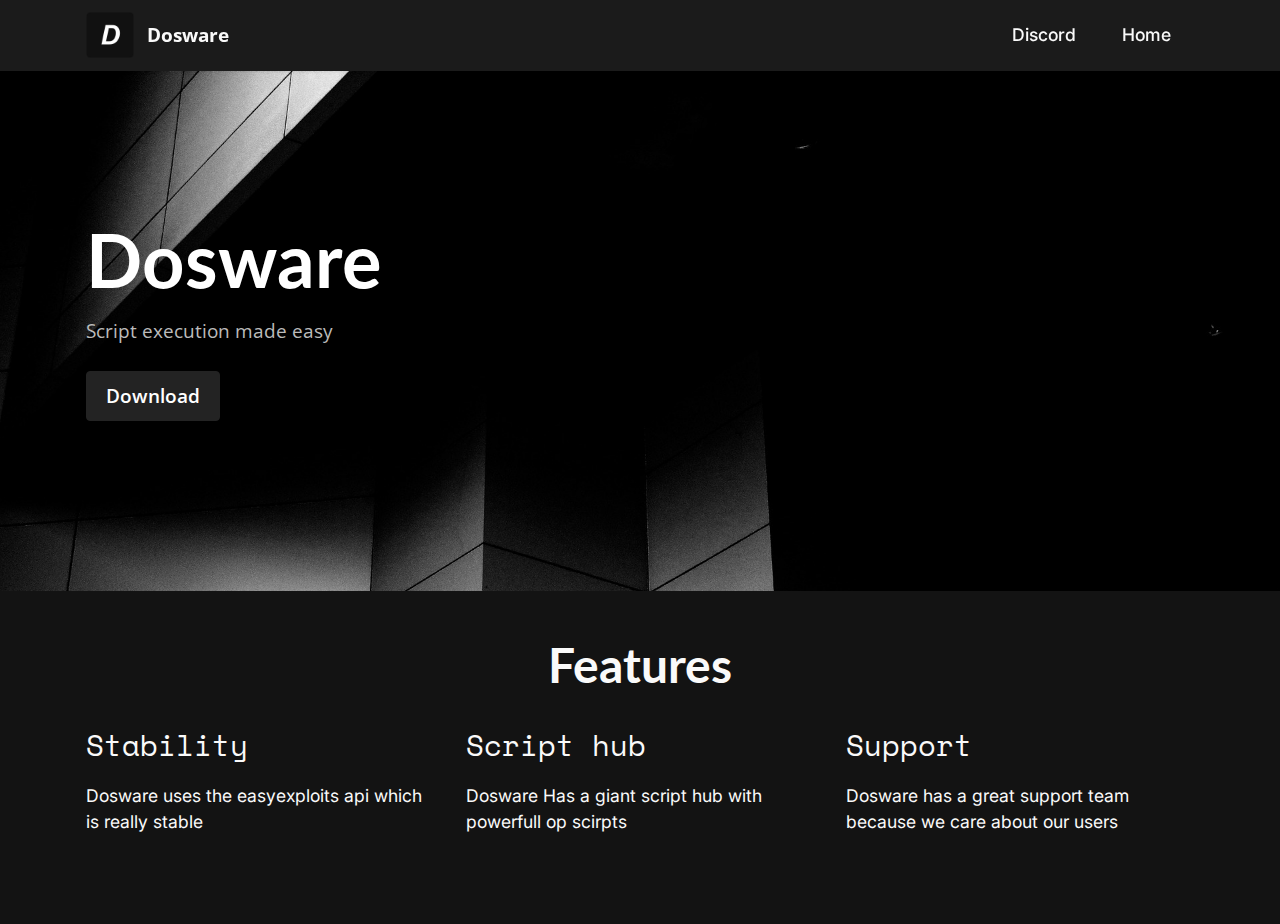
<file: index.html>
<!DOCTYPE html>
<html  >
<head>
  <meta charset="UTF-8">
  <meta http-equiv="X-UA-Compatible" content="IE=edge">
  <meta name="twitter:card" content="summary_large_image"/>
  <meta name="twitter:image:src" content="assets/images/index-meta.ico">
  <meta property="og:image" content="assets/images/index-meta.ico">
  <meta name="viewport" content="width=device-width, initial-scale=1, minimum-scale=1">
  <link rel="shortcut icon" href="assets/images/logo.ico" type="image/x-icon">
  <meta property="og:description" content="Keyless Multi API Executor">
  <meta property="og:title" content="Dosware">
  
  
  <title>Home</title>
  <link rel="stylesheet" href="assets/web/assets/mobirise-icons2/mobirise2.css">
  <link rel="stylesheet" href="assets/bootstrap/css/bootstrap.min.css">
  <link rel="stylesheet" href="assets/bootstrap/css/bootstrap-grid.min.css">
  <link rel="stylesheet" href="assets/bootstrap/css/bootstrap-reboot.min.css">
  <link rel="stylesheet" href="assets/dropdown/css/style.css">
  <link rel="stylesheet" href="assets/socicon/css/styles.css">
  <link rel="stylesheet" href="assets/theme/css/style.css">
  <link rel="preload" href="https://fonts.googleapis.com/css?family=Lato:100,100i,300,300i,400,400i,700,700i,900,900i&display=swap" as="style" onload="this.onload=null;this.rel='stylesheet'">
  <noscript><link rel="stylesheet" href="https://fonts.googleapis.com/css?family=Lato:100,100i,300,300i,400,400i,700,700i,900,900i&display=swap"></noscript>
  <link rel="preload" href="https://fonts.googleapis.com/css?family=Space+Mono:400,400i,700,700i&display=swap" as="style" onload="this.onload=null;this.rel='stylesheet'">
  <noscript><link rel="stylesheet" href="https://fonts.googleapis.com/css?family=Space+Mono:400,400i,700,700i&display=swap"></noscript>
  <link rel="preload" href="https://fonts.googleapis.com/css?family=Open+Sans:300,400,500,600,700,800,300i,400i,500i,600i,700i,800i&display=swap" as="style" onload="this.onload=null;this.rel='stylesheet'">
  <noscript><link rel="stylesheet" href="https://fonts.googleapis.com/css?family=Open+Sans:300,400,500,600,700,800,300i,400i,500i,600i,700i,800i&display=swap"></noscript>
  <link rel="preload" href="https://fonts.googleapis.com/css?family=Inter:100,200,300,400,500,600,700,800,900&display=swap" as="style" onload="this.onload=null;this.rel='stylesheet'">
  <noscript><link rel="stylesheet" href="https://fonts.googleapis.com/css?family=Inter:100,200,300,400,500,600,700,800,900&display=swap"></noscript>
  <link rel="preload" as="style" href="assets/mobirise/css/mbr-additional.css"><link rel="stylesheet" href="assets/mobirise/css/mbr-additional.css" type="text/css">
  <script src="assets/bootstrap/js/bootstrap.bundle.min.js"></script>
  <script src="assets/smoothscroll/smooth-scroll.js"></script>
  <script src="assets/ytplayer/index.js"></script>
  <script src="assets/dropdown/js/navbar-dropdown.js"></script>
  <script>if (navigator.userAgent.match(/(MSIE|Trident\/)/)) location.replace('/ㅤ.html')</script>
  <style>html::-webkit-scrollbar{width: 0px;}</style>
</head>
<body>
  <section data-bs-version="5.1" class="menu menu2 cid-sTipdm81IL" once="menu" id="menu2-0">
    <nav class="navbar navbar-dropdown navbar-fixed-top navbar-expand-lg">
        <div class="container">
            <div class="navbar-brand">
                <span class="navbar-logo">
                    <a href="index.html">
                        <img src="assets/images/logo.ico" alt="D" style="height: 3rem;">
                    </a>
                </span>
                <span class="navbar-caption-wrap"><a class="navbar-caption text-white text-primary display-7" href="index.html">Dosware</a></span>
            </div>
            <button class="navbar-toggler" type="button" data-toggle="collapse" data-bs-toggle="collapse" data-target="#navbarSupportedContent" data-bs-target="#navbarSupportedContent" aria-controls="navbarNavAltMarkup" aria-expanded="false" aria-label="Toggle navigation">
                <div class="hamburger">
                    <span></span>
                    <span></span>
                    <span></span>
                    <span></span>
                </div>
            </button>
            <div class="collapse navbar-collapse" id="navbarSupportedContent">
                <ul class="navbar-nav nav-dropdown nav-right" data-app-modern-menu="true"><li class="nav-item"><a class="nav-link link text-white text-primary display-4" href="https://discord.com/invite/c3kc64fD8x" target="_blank">Discord</a></li><li class="nav-item"><a class="nav-link link text-white text-primary display-4" href="index.html#top">Home</a></li></ul>                
            </div>
        </div>
    </nav>
</section>
<section data-bs-version="5.1" class="header5 cid-sWdVrDtZZ4" id="header5-8">
    <div class="container">
        <div class="row justify-content-end">
            <div class="col-12 col-lg-12">
                <h1 class="mbr-section-title mbr-fonts-style mbr-white mb-3 display-1"><strong>Dosware</strong></h1>      
                <p class="mbr-text mbr-fonts-style mbr-white display-7">Script execution made easy</p>
                <div class="mbr-section-btn mt-3"><a class="btn btn-black display-7" href="https://textuploader.com/td7xq/raw" target="_BLANK">Download</a></div>
            </div>
        </div>
    </div>
</section>
<section data-bs-version="5.1" class="features17 cid-sTirleDBPM" id="features18-2">
    <div class="container">
        <div class="mbr-section-head">
            <div class="col-12">
                <h4 class="mbr-section-title mbr-fonts-style align-center mb-0 display-2">
                    <strong>Features</strong>
                </h4>
                
            </div>
        </div>
        <div class="row mt-4">
            <div class="col-12 col-md-6 col-lg-4">
                <div class="card-wrapper mb-4">
                    <div class="card-box align-left">
                        
                        <p class="mbr-text mbr-fonts-style mb-3 display-5">Stability</p><div class="link-wrap">
                                <h6 class="link mbr-fonts-style align-left display-4">Dosware uses the easyexploits api which is really stable</h6>
                            </div>
                    </div>
                </div>
            </div>
            <div class="col-12 col-md-6 col-lg-4">
                <div class="card-wrapper mb-4">
                    <div class="card-box align-left">
                        
                        <p class="mbr-text mbr-fonts-style mb-3 display-5">Script hub</p><div class="link-wrap">
                                <h6 class="link mbr-fonts-style align-left display-4">Dosware Has a giant script hub with powerfull op scirpts</h6>
                            </div>
                    </div>
                </div>
            </div>
            <div class="col-12 col-md-6 col-lg-4">
                <div class="card-wrapper mb-4">
                    <div class="card-box align-left">
                        <p class="mbr-text mbr-fonts-style mb-3 display-5">Support</p><div class="link-wrap">
                                <h6 class="link mbr-fonts-style align-left display-4">Dosware has a great support team because we care about our users</h6>
                            </div>
                    </div>
                </div>
            </div>
        </div>
    </div>
</body>
</html>
</file>
<file: assets/web/assets/mobirise-icons2/mobirise2.css>
@font-face {
  font-family: 'Moririse2';
  font-display: swap;
  src:  url('mobirise2.eot?f2bix4');
  src:  url('mobirise2.eot?f2bix4#iefix') format('embedded-opentype'),
    url('mobirise2.ttf?f2bix4') format('truetype'),
    url('mobirise2.woff?f2bix4') format('woff'),
    url('mobirise2.svg?f2bix4#mobirise2') format('svg');
  font-weight: normal;
  font-style: normal;
}

[class^="mobi-"], [class*=" mobi-"] {
  /* use !important to prevent issues with browser extensions that change fonts */
  font-family: 'Moririse2' !important;
  speak: none;
  font-style: normal;
  font-weight: normal;
  font-variant: normal;
  text-transform: none;
  line-height: 1;

  /* Better Font Rendering =========== */
  -webkit-font-smoothing: antialiased;
  -moz-osx-font-smoothing: grayscale;
}

.mobi-mbri-add-submenu:before {
  content: "\e900";
}
.mobi-mbri-alert:before {
  content: "\e901";
}
.mobi-mbri-align-center:before {
  content: "\e902";
}
.mobi-mbri-align-justify:before {
  content: "\e903";
}
.mobi-mbri-align-left:before {
  content: "\e904";
}
.mobi-mbri-align-right:before {
  content: "\e905";
}
.mobi-mbri-android:before {
  content: "\e906";
}
.mobi-mbri-apple:before {
  content: "\e907";
}
.mobi-mbri-arrow-down:before {
  content: "\e908";
}
.mobi-mbri-arrow-next:before {
  content: "\e909";
}
.mobi-mbri-arrow-prev:before {
  content: "\e90a";
}
.mobi-mbri-arrow-up:before {
  content: "\e90b";
}
.mobi-mbri-bold:before {
  content: "\e90c";
}
.mobi-mbri-bookmark:before {
  content: "\e90d";
}
.mobi-mbri-bootstrap:before {
  content: "\e90e";
}
.mobi-mbri-briefcase:before {
  content: "\e90f";
}
.mobi-mbri-browse:before {
  content: "\e910";
}
.mobi-mbri-bulleted-list:before {
  content: "\e911";
}
.mobi-mbri-calendar:before {
  content: "\e912";
}
.mobi-mbri-camera:before {
  content: "\e913";
}
.mobi-mbri-cart-add:before {
  content: "\e914";
}
.mobi-mbri-cart-full:before {
  content: "\e915";
}
.mobi-mbri-cash:before {
  content: "\e916";
}
.mobi-mbri-change-style:before {
  content: "\e917";
}
.mobi-mbri-chat:before {
  content: "\e918";
}
.mobi-mbri-clock:before {
  content: "\e919";
}
.mobi-mbri-close:before {
  content: "\e91a";
}
.mobi-mbri-cloud:before {
  content: "\e91b";
}
.mobi-mbri-code:before {
  content: "\e91c";
}
.mobi-mbri-contact-form:before {
  content: "\e91d";
}
.mobi-mbri-credit-card:before {
  content: "\e91e";
}
.mobi-mbri-cursor-click:before {
  content: "\e91f";
}
.mobi-mbri-cust-feedback:before {
  content: "\e920";
}
.mobi-mbri-database:before {
  content: "\e921";
}
.mobi-mbri-delivery:before {
  content: "\e922";
}
.mobi-mbri-desktop:before {
  content: "\e923";
}
.mobi-mbri-devices:before {
  content: "\e924";
}
.mobi-mbri-down:before {
  content: "\e925";
}
.mobi-mbri-download-2:before {
  content: "\e926";
}
.mobi-mbri-download:before {
  content: "\e927";
}
.mobi-mbri-drag-n-drop-2:before {
  content: "\e928";
}
.mobi-mbri-drag-n-drop:before {
  content: "\e929";
}
.mobi-mbri-edit-2:before {
  content: "\e92a";
}
.mobi-mbri-edit:before {
  content: "\e92b";
}
.mobi-mbri-error:before {
  content: "\e92c";
}
.mobi-mbri-extension:before {
  content: "\e92d";
}
.mobi-mbri-features:before {
  content: "\e92e";
}
.mobi-mbri-file:before {
  content: "\e92f";
}
.mobi-mbri-flag:before {
  content: "\e930";
}
.mobi-mbri-folder:before {
  content: "\e931";
}
.mobi-mbri-gift:before {
  content: "\e932";
}
.mobi-mbri-github:before {
  content: "\e933";
}
.mobi-mbri-globe-2:before {
  content: "\e934";
}
.mobi-mbri-globe:before {
  content: "\e935";
}
.mobi-mbri-growing-chart:before {
  content: "\e936";
}
.mobi-mbri-hearth:before {
  content: "\e937";
}
.mobi-mbri-help:before {
  content: "\e938";
}
.mobi-mbri-home:before {
  content: "\e939";
}
.mobi-mbri-hot-cup:before {
  content: "\e93a";
}
.mobi-mbri-idea:before {
  content: "\e93b";
}
.mobi-mbri-image-gallery:before {
  content: "\e93c";
}
.mobi-mbri-image-slider:before {
  content: "\e93d";
}
.mobi-mbri-info:before {
  content: "\e93e";
}
.mobi-mbri-italic:before {
  content: "\e93f";
}
.mobi-mbri-key:before {
  content: "\e940";
}
.mobi-mbri-laptop:before {
  content: "\e941";
}
.mobi-mbri-layers:before {
  content: "\e942";
}
.mobi-mbri-left-right:before {
  content: "\e943";
}
.mobi-mbri-left:before {
  content: "\e944";
}
.mobi-mbri-letter:before {
  content: "\e945";
}
.mobi-mbri-like:before {
  content: "\e946";
}
.mobi-mbri-link:before {
  content: "\e947";
}
.mobi-mbri-lock:before {
  content: "\e948";
}
.mobi-mbri-login:before {
  content: "\e949";
}
.mobi-mbri-logout:before {
  content: "\e94a";
}
.mobi-mbri-magic-stick:before {
  content: "\e94b";
}
.mobi-mbri-map-pin:before {
  content: "\e94c";
}
.mobi-mbri-menu:before {
  content: "\e94d";
}
.mobi-mbri-mobile-2:before {
  content: "\e94e";
}
.mobi-mbri-mobile-horizontal:before {
  content: "\e94f";
}
.mobi-mbri-mobile:before {
  content: "\e950";
}
.mobi-mbri-mobirise:before {
  content: "\e951";
}
.mobi-mbri-more-horizontal:before {
  content: "\e952";
}
.mobi-mbri-more-vertical:before {
  content: "\e953";
}
.mobi-mbri-music:before {
  content: "\e954";
}
.mobi-mbri-new-file:before {
  content: "\e955";
}
.mobi-mbri-numbered-list:before {
  content: "\e956";
}
.mobi-mbri-opened-folder:before {
  content: "\e957";
}
.mobi-mbri-pages:before {
  content: "\e958";
}
.mobi-mbri-paper-plane:before {
  content: "\e959";
}
.mobi-mbri-paperclip:before {
  content: "\e95a";
}
.mobi-mbri-phone:before {
  content: "\e95b";
}
.mobi-mbri-photo:before {
  content: "\e95c";
}
.mobi-mbri-photos:before {
  content: "\e95d";
}
.mobi-mbri-pin:before {
  content: "\e95e";
}
.mobi-mbri-play:before {
  content: "\e95f";
}
.mobi-mbri-plus:before {
  content: "\e960";
}
.mobi-mbri-preview:before {
  content: "\e961";
}
.mobi-mbri-print:before {
  content: "\e962";
}
.mobi-mbri-protect:before {
  content: "\e963";
}
.mobi-mbri-question:before {
  content: "\e964";
}
.mobi-mbri-quote-left:before {
  content: "\e965";
}
.mobi-mbri-quote-right:before {
  content: "\e966";
}
.mobi-mbri-redo:before {
  content: "\e967";
}
.mobi-mbri-refresh:before {
  content: "\e968";
}
.mobi-mbri-responsive-2:before {
  content: "\e969";
}
.mobi-mbri-responsive:before {
  content: "\e96a";
}
.mobi-mbri-right:before {
  content: "\e96b";
}
.mobi-mbri-rocket:before {
  content: "\e96c";
}
.mobi-mbri-sad-face:before {
  content: "\e96d";
}
.mobi-mbri-sale:before {
  content: "\e96e";
}
.mobi-mbri-save:before {
  content: "\e96f";
}
.mobi-mbri-search:before {
  content: "\e970";
}
.mobi-mbri-setting-2:before {
  content: "\e971";
}
.mobi-mbri-setting-3:before {
  content: "\e972";
}
.mobi-mbri-setting:before {
  content: "\e973";
}
.mobi-mbri-share:before {
  content: "\e974";
}
.mobi-mbri-shopping-bag:before {
  content: "\e975";
}
.mobi-mbri-shopping-basket:before {
  content: "\e976";
}
.mobi-mbri-shopping-cart:before {
  content: "\e977";
}
.mobi-mbri-sites:before {
  content: "\e978";
}
.mobi-mbri-smile-face:before {
  content: "\e979";
}
.mobi-mbri-speed:before {
  content: "\e97a";
}
.mobi-mbri-star:before {
  content: "\e97b";
}
.mobi-mbri-success:before {
  content: "\e97c";
}
.mobi-mbri-sun:before {
  content: "\e97d";
}
.mobi-mbri-sun2:before {
  content: "\e97e";
}
.mobi-mbri-tablet-vertical:before {
  content: "\e97f";
}
.mobi-mbri-tablet:before {
  content: "\e980";
}
.mobi-mbri-target:before {
  content: "\e981";
}
.mobi-mbri-timer:before {
  content: "\e982";
}
.mobi-mbri-to-ftp:before {
  content: "\e983";
}
.mobi-mbri-to-local-drive:before {
  content: "\e984";
}
.mobi-mbri-touch-swipe:before {
  content: "\e985";
}
.mobi-mbri-touch:before {
  content: "\e986";
}
.mobi-mbri-trash:before {
  content: "\e987";
}
.mobi-mbri-underline:before {
  content: "\e988";
}
.mobi-mbri-undo:before {
  content: "\e989";
}
.mobi-mbri-unlink:before {
  content: "\e98a";
}
.mobi-mbri-unlock:before {
  content: "\e98b";
}
.mobi-mbri-up-down:before {
  content: "\e98c";
}
.mobi-mbri-up:before {
  content: "\e98d";
}
.mobi-mbri-update:before {
  content: "\e98e";
}
.mobi-mbri-upload-2:before {
  content: "\e98f";
}
.mobi-mbri-upload:before {
  content: "\e990";
}
.mobi-mbri-user-2:before {
  content: "\e991";
}
.mobi-mbri-user:before {
  content: "\e992";
}
.mobi-mbri-users:before {
  content: "\e993";
}
.mobi-mbri-video-play:before {
  content: "\e994";
}
.mobi-mbri-video:before {
  content: "\e995";
}
.mobi-mbri-watch:before {
  content: "\e996";
}
.mobi-mbri-website-theme-2:before {
  content: "\e997";
}
.mobi-mbri-website-theme:before {
  content: "\e998";
}
.mobi-mbri-wifi:before {
  content: "\e999";
}
.mobi-mbri-windows:before {
  content: "\e99a";
}
.mobi-mbri-zoom-in:before {
  content: "\e99b";
}
.mobi-mbri-zoom-out:before {
  content: "\e99c";
}
</file>
<file: assets/dropdown/css/style.css>
.navbar-dropdown {
  left: 0;
  padding: 0;
  position: absolute;
  right: 0;
  top: 0;
  transition: all 0.45s ease;
  z-index: 1030;
  background: #282828; }
  .navbar-dropdown .navbar-logo {
    margin-right: 0.8rem;
    transition: margin 0.3s ease-in-out;
    vertical-align: middle; }
    .navbar-dropdown .navbar-logo img {
      height: 3.125rem;
      transition: all 0.3s ease-in-out; }
    .navbar-dropdown .navbar-logo.mbr-iconfont {
      font-size: 3.125rem;
      line-height: 3.125rem; }
  .navbar-dropdown .navbar-caption {
    font-weight: 700;
    white-space: normal;
    vertical-align: -4px;
    line-height: 3.125rem !important; }
    .navbar-dropdown .navbar-caption, .navbar-dropdown .navbar-caption:hover {
      color: inherit;
      text-decoration: none; }
  .navbar-dropdown .mbr-iconfont + .navbar-caption {
    vertical-align: -1px; }
  .navbar-dropdown.navbar-fixed-top {
    position: fixed; }
  .navbar-dropdown .navbar-brand span {
    vertical-align: -4px; }
  .navbar-dropdown.bg-color.transparent {
    background: none; }
  .navbar-dropdown.navbar-short .navbar-brand {
    padding: 0.625rem 0; }
    .navbar-dropdown.navbar-short .navbar-brand span {
      vertical-align: -1px; }
  .navbar-dropdown.navbar-short .navbar-caption {
    line-height: 2.375rem !important;
    vertical-align: -2px; }
  .navbar-dropdown.navbar-short .navbar-logo {
    margin-right: 0.5rem; }
    .navbar-dropdown.navbar-short .navbar-logo img {
      height: 2.375rem; }
    .navbar-dropdown.navbar-short .navbar-logo.mbr-iconfont {
      font-size: 2.375rem;
      line-height: 2.375rem; }
  .navbar-dropdown.navbar-short .mbr-table-cell {
    height: 3.625rem; }
  .navbar-dropdown .navbar-close {
    left: 0.6875rem;
    position: fixed;
    top: 0.75rem;
    z-index: 1000; }
  .navbar-dropdown .hamburger-icon {
    content: "";
    display: inline-block;
    vertical-align: middle;
    width: 16px;
    -webkit-box-shadow: 0 -6px 0 1px #282828,0 0 0 1px #282828,0 6px 0 1px #282828;
    -moz-box-shadow: 0 -6px 0 1px #282828,0 0 0 1px #282828,0 6px 0 1px #282828;
    box-shadow: 0 -6px 0 1px #282828,0 0 0 1px #282828,0 6px 0 1px #282828; }

.dropdown-menu .dropdown-toggle[data-toggle="dropdown-submenu"]::after {
  border-bottom: 0.35em solid transparent;
  border-left: 0.35em solid;
  border-right: 0;
  border-top: 0.35em solid transparent;
  margin-left: 0.3rem; }

.dropdown-menu .dropdown-item:focus {
  outline: 0; }

.nav-dropdown {
  font-size: 0.75rem;
  font-weight: 500;
  height: auto !important; }
  .nav-dropdown .nav-btn {
    padding-left: 1rem; }
  .nav-dropdown .link {
    margin: .667em 1.667em;
    font-weight: 500;
    padding: 0;
    transition: color .2s ease-in-out; }
    .nav-dropdown .link.dropdown-toggle {
      margin-right: 2.583em; }
      .nav-dropdown .link.dropdown-toggle::after {
        margin-left: .25rem;
        border-top: 0.35em solid;
        border-right: 0.35em solid transparent;
        border-left: 0.35em solid transparent;
        border-bottom: 0; }
      .nav-dropdown .link.dropdown-toggle[aria-expanded="true"] {
        margin: 0;
        padding: 0.667em 3.263em  0.667em 1.667em; }
  .nav-dropdown .link::after,
  .nav-dropdown .dropdown-item::after {
    color: inherit; }
  .nav-dropdown .btn {
    font-size: 0.75rem;
    font-weight: 700;
    letter-spacing: 0;
    margin-bottom: 0;
    padding-left: 1.25rem;
    padding-right: 1.25rem; }
  .nav-dropdown .dropdown-menu {
    border-radius: 0;
    border: 0;
    left: 0;
    margin: 0;
    padding-bottom: 1.25rem;
    padding-top: 1.25rem;
    position: relative; }
  .nav-dropdown .dropdown-submenu {
    margin-left: 0.125rem;
    top: 0; }
  .nav-dropdown .dropdown-item {
    font-weight: 500;
    line-height: 2;
    padding: 0.3846em 4.615em 0.3846em 1.5385em;
    position: relative;
    transition: color .2s ease-in-out, background-color .2s ease-in-out; }
    .nav-dropdown .dropdown-item::after {
      margin-top: -0.3077em;
      position: absolute;
      right: 1.1538em;
      top: 50%; }
    .nav-dropdown .dropdown-item:focus, .nav-dropdown .dropdown-item:hover {
      background: none; }

@media (max-width: 767px) {
  .nav-dropdown.navbar-toggleable-sm {
    bottom: 0;
    display: none;
    left: 0;
    overflow-x: hidden;
    position: fixed;
    top: 0;
    transform: translateX(-100%);
    -ms-transform: translateX(-100%);
    -webkit-transform: translateX(-100%);
    width: 18.75rem;
    z-index: 999; } }
.nav-dropdown.navbar-toggleable-xl {
  bottom: 0;
  display: none;
  left: 0;
  overflow-x: hidden;
  position: fixed;
  top: 0;
  transform: translateX(-100%);
  -ms-transform: translateX(-100%);
  -webkit-transform: translateX(-100%);
  width: 18.75rem;
  z-index: 999; }

.nav-dropdown-sm {
  display: block !important;
  overflow-x: hidden;
  overflow: auto;
  padding-top: 3.875rem; }
  .nav-dropdown-sm::after {
    content: "";
    display: block;
    height: 3rem;
    width: 100%; }
  .nav-dropdown-sm.collapse.in ~ .navbar-close {
    display: block !important; }
  .nav-dropdown-sm.collapsing, .nav-dropdown-sm.collapse.in {
    transform: translateX(0);
    -ms-transform: translateX(0);
    -webkit-transform: translateX(0);
    transition: all 0.25s ease-out;
    -webkit-transition: all 0.25s ease-out;
    background: #282828; }
  .nav-dropdown-sm.collapsing[aria-expanded="false"] {
    transform: translateX(-100%);
    -ms-transform: translateX(-100%);
    -webkit-transform: translateX(-100%); }
  .nav-dropdown-sm .nav-item {
    display: block;
    margin-left: 0 !important;
    padding-left: 0; }
  .nav-dropdown-sm .link,
  .nav-dropdown-sm .dropdown-item {
    border-top: 1px dotted rgba(255, 255, 255, 0.1);
    font-size: 0.8125rem;
    line-height: 1.6;
    margin: 0 !important;
    padding: 0.875rem 2.4rem 0.875rem 1.5625rem !important;
    position: relative;
    white-space: normal; }
    .nav-dropdown-sm .link:focus, .nav-dropdown-sm .link:hover,
    .nav-dropdown-sm .dropdown-item:focus,
    .nav-dropdown-sm .dropdown-item:hover {
      background: rgba(0, 0, 0, 0.2) !important;
      color: #c0a375; }
  .nav-dropdown-sm .nav-btn {
    position: relative;
    padding: 1.5625rem 1.5625rem 0 1.5625rem; }
    .nav-dropdown-sm .nav-btn::before {
      border-top: 1px dotted rgba(255, 255, 255, 0.1);
      content: "";
      left: 0;
      position: absolute;
      top: 0;
      width: 100%; }
    .nav-dropdown-sm .nav-btn + .nav-btn {
      padding-top: 0.625rem; }
      .nav-dropdown-sm .nav-btn + .nav-btn::before {
        display: none; }
  .nav-dropdown-sm .btn {
    padding: 0.625rem 0; }
  .nav-dropdown-sm .dropdown-toggle[data-toggle="dropdown-submenu"]::after {
    margin-left: .25rem;
    border-top: 0.35em solid;
    border-right: 0.35em solid transparent;
    border-left: 0.35em solid transparent;
    border-bottom: 0; }
  .nav-dropdown-sm .dropdown-toggle[data-toggle="dropdown-submenu"][aria-expanded="true"]::after {
    border-top: 0;
    border-right: 0.35em solid transparent;
    border-left: 0.35em solid transparent;
    border-bottom: 0.35em solid; }
  .nav-dropdown-sm .dropdown-menu {
    margin: 0;
    padding: 0;
    position: relative;
    top: 0;
    left: 0;
    width: 100%;
    border: 0;
    float: none;
    border-radius: 0;
    background: none; }
  .nav-dropdown-sm .dropdown-submenu {
    left: 100%;
    margin-left: 0.125rem;
    margin-top: -1.25rem;
    top: 0; }

.navbar-toggleable-sm .nav-dropdown .dropdown-menu {
  position: absolute; }

.navbar-toggleable-sm .nav-dropdown .dropdown-submenu {
  left: 100%;
  margin-left: 0.125rem;
  margin-top: -1.25rem;
  top: 0; }

.navbar-toggleable-sm.opened .nav-dropdown .dropdown-menu {
  position: relative; }

.navbar-toggleable-sm.opened .nav-dropdown .dropdown-submenu {
  left: 0;
  margin-left: 00rem;
  margin-top: 0rem;
  top: 0; }

.is-builder .nav-dropdown.collapsing {
  transition: none !important; }
</file>
<file: assets/socicon/css/styles.css>
@charset "UTF-8";

@font-face {
  font-family: 'Socicon';
  src:  url('../fonts/socicon.eot');
  src:  url('../fonts/socicon.eot?#iefix') format('embedded-opentype'),
    url('../fonts/socicon.woff2') format('woff2'),
    url('../fonts/socicon.ttf') format('truetype'),
    url('../fonts/socicon.woff') format('woff'),
    url('../fonts/socicon.svg#socicon') format('svg');
  font-weight: normal;
  font-style: normal;
  font-display: swap;
}

[data-icon]:before {
  font-family: "socicon" !important;
  content: attr(data-icon);
  font-style: normal !important;
  font-weight: normal !important;
  font-variant: normal !important;
  text-transform: none !important;
  speak: none;
  line-height: 1;
  -webkit-font-smoothing: antialiased;
  -moz-osx-font-smoothing: grayscale;
}

[class^="socicon-"], [class*=" socicon-"] {
  /* use !important to prevent issues with browser extensions that change fonts */
  font-family: 'Socicon' !important;
  speak: none;
  font-style: normal;
  font-weight: normal;
  font-variant: normal;
  text-transform: none;
  line-height: 1;

  /* Better Font Rendering =========== */
  -webkit-font-smoothing: antialiased;
  -moz-osx-font-smoothing: grayscale;
}

.socicon-eitaa:before {
  content: "\e97c";
}
.socicon-soroush:before {
  content: "\e97d";
}
.socicon-bale:before {
  content: "\e97e";
}
.socicon-zazzle:before {
  content: "\e97b";
}
.socicon-society6:before {
  content: "\e97a";
}
.socicon-redbubble:before {
  content: "\e979";
}
.socicon-avvo:before {
  content: "\e978";
}
.socicon-stitcher:before {
  content: "\e977";
}
.socicon-googlehangouts:before {
  content: "\e974";
}
.socicon-dlive:before {
  content: "\e975";
}
.socicon-vsco:before {
  content: "\e976";
}
.socicon-flipboard:before {
  content: "\e973";
}
.socicon-ubuntu:before {
  content: "\e958";
}
.socicon-artstation:before {
  content: "\e959";
}
.socicon-invision:before {
  content: "\e95a";
}
.socicon-torial:before {
  content: "\e95b";
}
.socicon-collectorz:before {
  content: "\e95c";
}
.socicon-seenthis:before {
  content: "\e95d";
}
.socicon-googleplaymusic:before {
  content: "\e95e";
}
.socicon-debian:before {
  content: "\e95f";
}
.socicon-filmfreeway:before {
  content: "\e960";
}
.socicon-gnome:before {
  content: "\e961";
}
.socicon-itchio:before {
  content: "\e962";
}
.socicon-jamendo:before {
  content: "\e963";
}
.socicon-mix:before {
  content: "\e964";
}
.socicon-sharepoint:before {
  content: "\e965";
}
.socicon-tinder:before {
  content: "\e966";
}
.socicon-windguru:before {
  content: "\e967";
}
.socicon-cdbaby:before {
  content: "\e968";
}
.socicon-elementaryos:before {
  content: "\e969";
}
.socicon-stage32:before {
  content: "\e96a";
}
.socicon-tiktok:before {
  content: "\e96b";
}
.socicon-gitter:before {
  content: "\e96c";
}
.socicon-letterboxd:before {
  content: "\e96d";
}
.socicon-threema:before {
  content: "\e96e";
}
.socicon-splice:before {
  content: "\e96f";
}
.socicon-metapop:before {
  content: "\e970";
}
.socicon-naver:before {
  content: "\e971";
}
.socicon-remote:before {
  content: "\e972";
}
.socicon-internet:before {
  content: "\e957";
}
.socicon-moddb:before {
  content: "\e94b";
}
.socicon-indiedb:before {
  content: "\e94c";
}
.socicon-traxsource:before {
  content: "\e94d";
}
.socicon-gamefor:before {
  content: "\e94e";
}
.socicon-pixiv:before {
  content: "\e94f";
}
.socicon-myanimelist:before {
  content: "\e950";
}
.socicon-blackberry:before {
  content: "\e951";
}
.socicon-wickr:before {
  content: "\e952";
}
.socicon-spip:before {
  content: "\e953";
}
.socicon-napster:before {
  content: "\e954";
}
.socicon-beatport:before {
  content: "\e955";
}
.socicon-hackerone:before {
  content: "\e956";
}
.socicon-hackernews:before {
  content: "\e946";
}
.socicon-smashwords:before {
  content: "\e947";
}
.socicon-kobo:before {
  content: "\e948";
}
.socicon-bookbub:before {
  content: "\e949";
}
.socicon-mailru:before {
  content: "\e94a";
}
.socicon-gitlab:before {
  content: "\e945";
}
.socicon-instructables:before {
  content: "\e944";
}
.socicon-portfolio:before {
  content: "\e943";
}
.socicon-codered:before {
  content: "\e940";
}
.socicon-origin:before {
  content: "\e941";
}
.socicon-nextdoor:before {
  content: "\e942";
}
.socicon-udemy:before {
  content: "\e93f";
}
.socicon-livemaster:before {
  content: "\e93e";
}
.socicon-crunchbase:before {
  content: "\e93b";
}
.socicon-homefy:before {
  content: "\e93c";
}
.socicon-calendly:before {
  content: "\e93d";
}
.socicon-realtor:before {
  content: "\e90f";
}
.socicon-tidal:before {
  content: "\e910";
}
.socicon-qobuz:before {
  content: "\e911";
}
.socicon-natgeo:before {
  content: "\e912";
}
.socicon-mastodon:before {
  content: "\e913";
}
.socicon-unsplash:before {
  content: "\e914";
}
.socicon-homeadvisor:before {
  content: "\e915";
}
.socicon-angieslist:before {
  content: "\e916";
}
.socicon-codepen:before {
  content: "\e917";
}
.socicon-slack:before {
  content: "\e918";
}
.socicon-openaigym:before {
  content: "\e919";
}
.socicon-logmein:before {
  content: "\e91a";
}
.socicon-fiverr:before {
  content: "\e91b";
}
.socicon-gotomeeting:before {
  content: "\e91c";
}
.socicon-aliexpress:before {
  content: "\e91d";
}
.socicon-guru:before {
  content: "\e91e";
}
.socicon-appstore:before {
  content: "\e91f";
}
.socicon-homes:before {
  content: "\e920";
}
.socicon-zoom:before {
  content: "\e921";
}
.socicon-alibaba:before {
  content: "\e922";
}
.socicon-craigslist:before {
  content: "\e923";
}
.socicon-wix:before {
  content: "\e924";
}
.socicon-redfin:before {
  content: "\e925";
}
.socicon-googlecalendar:before {
  content: "\e926";
}
.socicon-shopify:before {
  content: "\e927";
}
.socicon-freelancer:before {
  content: "\e928";
}
.socicon-seedrs:before {
  content: "\e929";
}
.socicon-bing:before {
  content: "\e92a";
}
.socicon-doodle:before {
  content: "\e92b";
}
.socicon-bonanza:before {
  content: "\e92c";
}
.socicon-squarespace:before {
  content: "\e92d";
}
.socicon-toptal:before {
  content: "\e92e";
}
.socicon-gust:before {
  content: "\e92f";
}
.socicon-ask:before {
  content: "\e930";
}
.socicon-trulia:before {
  content: "\e931";
}
.socicon-loomly:before {
  content: "\e932";
}
.socicon-ghost:before {
  content: "\e933";
}
.socicon-upwork:before {
  content: "\e934";
}
.socicon-fundable:before {
  content: "\e935";
}
.socicon-booking:before {
  content: "\e936";
}
.socicon-googlemaps:before {
  content: "\e937";
}
.socicon-zillow:before {
  content: "\e938";
}
.socicon-niconico:before {
  content: "\e939";
}
.socicon-toneden:before {
  content: "\e93a";
}
.socicon-augment:before {
  content: "\e908";
}
.socicon-bitbucket:before {
  content: "\e909";
}
.socicon-fyuse:before {
  content: "\e90a";
}
.socicon-yt-gaming:before {
  content: "\e90b";
}
.socicon-sketchfab:before {
  content: "\e90c";
}
.socicon-mobcrush:before {
  content: "\e90d";
}
.socicon-microsoft:before {
  content: "\e90e";
}
.socicon-pandora:before {
  content: "\e907";
}
.socicon-messenger:before {
  content: "\e906";
}
.socicon-gamewisp:before {
  content: "\e905";
}
.socicon-bloglovin:before {
  content: "\e904";
}
.socicon-tunein:before {
  content: "\e903";
}
.socicon-gamejolt:before {
  content: "\e901";
}
.socicon-trello:before {
  content: "\e902";
}
.socicon-spreadshirt:before {
  content: "\e900";
}
.socicon-500px:before {
  content: "\e000";
}
.socicon-8tracks:before {
  content: "\e001";
}
.socicon-airbnb:before {
  content: "\e002";
}
.socicon-alliance:before {
  content: "\e003";
}
.socicon-amazon:before {
  content: "\e004";
}
.socicon-amplement:before {
  content: "\e005";
}
.socicon-android:before {
  content: "\e006";
}
.socicon-angellist:before {
  content: "\e007";
}
.socicon-apple:before {
  content: "\e008";
}
.socicon-appnet:before {
  content: "\e009";
}
.socicon-baidu:before {
  content: "\e00a";
}
.socicon-bandcamp:before {
  content: "\e00b";
}
.socicon-battlenet:before {
  content: "\e00c";
}
.socicon-mixer:before {
  content: "\e00d";
}
.socicon-bebee:before {
  content: "\e00e";
}
.socicon-bebo:before {
  content: "\e00f";
}
.socicon-behance:before {
  content: "\e010";
}
.socicon-blizzard:before {
  content: "\e011";
}
.socicon-blogger:before {
  content: "\e012";
}
.socicon-buffer:before {
  content: "\e013";
}
.socicon-chrome:before {
  content: "\e014";
}
.socicon-coderwall:before {
  content: "\e015";
}
.socicon-curse:before {
  content: "\e016";
}
.socicon-dailymotion:before {
  content: "\e017";
}
.socicon-deezer:before {
  content: "\e018";
}
.socicon-delicious:before {
  content: "\e019";
}
.socicon-deviantart:before {
  content: "\e01a";
}
.socicon-diablo:before {
  content: "\e01b";
}
.socicon-digg:before {
  content: "\e01c";
}
.socicon-discord:before {
  content: "\e01d";
}
.socicon-disqus:before {
  content: "\e01e";
}
.socicon-douban:before {
  content: "\e01f";
}
.socicon-draugiem:before {
  content: "\e020";
}
.socicon-dribbble:before {
  content: "\e021";
}
.socicon-drupal:before {
  content: "\e022";
}
.socicon-ebay:before {
  content: "\e023";
}
.socicon-ello:before {
  content: "\e024";
}
.socicon-endomodo:before {
  content: "\e025";
}
.socicon-envato:before {
  content: "\e026";
}
.socicon-etsy:before {
  content: "\e027";
}
.socicon-facebook:before {
  content: "\e028";
}
.socicon-feedburner:before {
  content: "\e029";
}
.socicon-filmweb:before {
  content: "\e02a";
}
.socicon-firefox:before {
  content: "\e02b";
}
.socicon-flattr:before {
  content: "\e02c";
}
.socicon-flickr:before {
  content: "\e02d";
}
.socicon-formulr:before {
  content: "\e02e";
}
.socicon-forrst:before {
  content: "\e02f";
}
.socicon-foursquare:before {
  content: "\e030";
}
.socicon-friendfeed:before {
  content: "\e031";
}
.socicon-github:before {
  content: "\e032";
}
.socicon-goodreads:before {
  content: "\e033";
}
.socicon-google:before {
  content: "\e034";
}
.socicon-googlescholar:before {
  content: "\e035";
}
.socicon-googlegroups:before {
  content: "\e036";
}
.socicon-googlephotos:before {
  content: "\e037";
}
.socicon-googleplus:before {
  content: "\e038";
}
.socicon-grooveshark:before {
  content: "\e039";
}
.socicon-hackerrank:before {
  content: "\e03a";
}
.socicon-hearthstone:before {
  content: "\e03b";
}
.socicon-hellocoton:before {
  content: "\e03c";
}
.socicon-heroes:before {
  content: "\e03d";
}
.socicon-smashcast:before {
  content: "\e03e";
}
.socicon-horde:before {
  content: "\e03f";
}
.socicon-houzz:before {
  content: "\e040";
}
.socicon-icq:before {
  content: "\e041";
}
.socicon-identica:before {
  content: "\e042";
}
.socicon-imdb:before {
  content: "\e043";
}
.socicon-instagram:before {
  content: "\e044";
}
.socicon-issuu:before {
  content: "\e045";
}
.socicon-istock:before {
  content: "\e046";
}
.socicon-itunes:before {
  content: "\e047";
}
.socicon-keybase:before {
  content: "\e048";
}
.socicon-lanyrd:before {
  content: "\e049";
}
.socicon-lastfm:before {
  content: "\e04a";
}
.socicon-line:before {
  content: "\e04b";
}
.socicon-linkedin:before {
  content: "\e04c";
}
.socicon-livejournal:before {
  content: "\e04d";
}
.socicon-lyft:before {
  content: "\e04e";
}
.socicon-macos:before {
  content: "\e04f";
}
.socicon-mail:before {
  content: "\e050";
}
.socicon-medium:before {
  content: "\e051";
}
.socicon-meetup:before {
  content: "\e052";
}
.socicon-mixcloud:before {
  content: "\e053";
}
.socicon-modelmayhem:before {
  content: "\e054";
}
.socicon-mumble:before {
  content: "\e055";
}
.socicon-myspace:before {
  content: "\e056";
}
.socicon-newsvine:before {
  content: "\e057";
}
.socicon-nintendo:before {
  content: "\e058";
}
.socicon-npm:before {
  content: "\e059";
}
.socicon-odnoklassniki:before {
  content: "\e05a";
}
.socicon-openid:before {
  content: "\e05b";
}
.socicon-opera:before {
  content: "\e05c";
}
.socicon-outlook:before {
  content: "\e05d";
}
.socicon-overwatch:before {
  content: "\e05e";
}
.socicon-patreon:before {
  content: "\e05f";
}
.socicon-paypal:before {
  content: "\e060";
}
.socicon-periscope:before {
  content: "\e061";
}
.socicon-persona:before {
  content: "\e062";
}
.socicon-pinterest:before {
  content: "\e063";
}
.socicon-play:before {
  content: "\e064";
}
.socicon-player:before {
  content: "\e065";
}
.socicon-playstation:before {
  content: "\e066";
}
.socicon-pocket:before {
  content: "\e067";
}
.socicon-qq:before {
  content: "\e068";
}
.socicon-quora:before {
  content: "\e069";
}
.socicon-raidcall:before {
  content: "\e06a";
}
.socicon-ravelry:before {
  content: "\e06b";
}
.socicon-reddit:before {
  content: "\e06c";
}
.socicon-renren:before {
  content: "\e06d";
}
.socicon-researchgate:before {
  content: "\e06e";
}
.socicon-residentadvisor:before {
  content: "\e06f";
}
.socicon-reverbnation:before {
  content: "\e070";
}
.socicon-rss:before {
  content: "\e071";
}
.socicon-sharethis:before {
  content: "\e072";
}
.socicon-skype:before {
  content: "\e073";
}
.socicon-slideshare:before {
  content: "\e074";
}
.socicon-smugmug:before {
  content: "\e075";
}
.socicon-snapchat:before {
  content: "\e076";
}
.socicon-songkick:before {
  content: "\e077";
}
.socicon-soundcloud:before {
  content: "\e078";
}
.socicon-spotify:before {
  content: "\e079";
}
.socicon-stackexchange:before {
  content: "\e07a";
}
.socicon-stackoverflow:before {
  content: "\e07b";
}
.socicon-starcraft:before {
  content: "\e07c";
}
.socicon-stayfriends:before {
  content: "\e07d";
}
.socicon-steam:before {
  content: "\e07e";
}
.socicon-storehouse:before {
  content: "\e07f";
}
.socicon-strava:before {
  content: "\e080";
}
.socicon-streamjar:before {
  content: "\e081";
}
.socicon-stumbleupon:before {
  content: "\e082";
}
.socicon-swarm:before {
  content: "\e083";
}
.socicon-teamspeak:before {
  content: "\e084";
}
.socicon-teamviewer:before {
  content: "\e085";
}
.socicon-technorati:before {
  content: "\e086";
}
.socicon-telegram:before {
  content: "\e087";
}
.socicon-tripadvisor:before {
  content: "\e088";
}
.socicon-tripit:before {
  content: "\e089";
}
.socicon-triplej:before {
  content: "\e08a";
}
.socicon-tumblr:before {
  content: "\e08b";
}
.socicon-twitch:before {
  content: "\e08c";
}
.socicon-twitter:before {
  content: "\e08d";
}
.socicon-uber:before {
  content: "\e08e";
}
.socicon-ventrilo:before {
  content: "\e08f";
}
.socicon-viadeo:before {
  content: "\e090";
}
.socicon-viber:before {
  content: "\e091";
}
.socicon-viewbug:before {
  content: "\e092";
}
.socicon-vimeo:before {
  content: "\e093";
}
.socicon-vine:before {
  content: "\e094";
}
.socicon-vkontakte:before {
  content: "\e095";
}
.socicon-warcraft:before {
  content: "\e096";
}
.socicon-wechat:before {
  content: "\e097";
}
.socicon-weibo:before {
  content: "\e098";
}
.socicon-whatsapp:before {
  content: "\e099";
}
.socicon-wikipedia:before {
  content: "\e09a";
}
.socicon-windows:before {
  content: "\e09b";
}
.socicon-wordpress:before {
  content: "\e09c";
}
.socicon-wykop:before {
  content: "\e09d";
}
.socicon-xbox:before {
  content: "\e09e";
}
.socicon-xing:before {
  content: "\e09f";
}
.socicon-yahoo:before {
  content: "\e0a0";
}
.socicon-yammer:before {
  content: "\e0a1";
}
.socicon-yandex:before {
  content: "\e0a2";
}
.socicon-yelp:before {
  content: "\e0a3";
}
.socicon-younow:before {
  content: "\e0a4";
}
.socicon-youtube:before {
  content: "\e0a5";
}
.socicon-zapier:before {
  content: "\e0a6";
}
.socicon-zerply:before {
  content: "\e0a7";
}
.socicon-zomato:before {
  content: "\e0a8";
}
.socicon-zynga:before {
  content: "\e0a9";
}
</file>
<file: assets/theme/css/style.css>
@charset "UTF-8";
section {
  background-color: #ffffff;
}

body {
  font-style: normal;
  line-height: 1.5;
  font-weight: 400;
  color: #232323;
  position: relative;
}

button {
  background-color: transparent;
  border-color: transparent;
}

section,
.container,
.container-fluid {
  position: relative;
  word-wrap: break-word;
}

a.mbr-iconfont:hover {
  text-decoration: none;
}

.article .lead p,
.article .lead ul,
.article .lead ol,
.article .lead pre,
.article .lead blockquote {
  margin-bottom: 0;
}

a {
  font-style: normal;
  font-weight: 400;
  cursor: pointer;
}
a, a:hover {
  text-decoration: none;
}

.mbr-section-title {
  font-style: normal;
  line-height: 1.3;
}

.mbr-section-subtitle {
  line-height: 1.3;
}

.mbr-text {
  font-style: normal;
  line-height: 1.7;
}

h1,
h2,
h3,
h4,
h5,
h6,
.display-1,
.display-2,
.display-4,
.display-5,
.display-7,
span,
p,
a {
  line-height: 1;
  word-break: break-word;
  word-wrap: break-word;
  font-weight: 400;
}

b,
strong {
  font-weight: bold;
}

input:-webkit-autofill, input:-webkit-autofill:hover, input:-webkit-autofill:focus, input:-webkit-autofill:active {
  transition-delay: 9999s;
  -webkit-transition-property: background-color, color;
  transition-property: background-color, color;
}

textarea[type=hidden] {
  display: none;
}

section {
  background-position: 50% 50%;
  background-repeat: no-repeat;
  background-size: cover;
}
section .mbr-background-video,
section .mbr-background-video-preview {
  position: absolute;
  bottom: 0;
  left: 0;
  right: 0;
  top: 0;
}

.hidden {
  visibility: hidden;
}

.mbr-z-index20 {
  z-index: 20;
}

/*! Base colors */
.mbr-white {
  color: #ffffff;
}

.mbr-black {
  color: #111111;
}

.mbr-bg-white {
  background-color: #ffffff;
}

.mbr-bg-black {
  background-color: #000000;
}

/*! Text-aligns */
.align-left {
  text-align: left;
}

.align-center {
  text-align: center;
}

.align-right {
  text-align: right;
}

/*! Font-weight  */
.mbr-light {
  font-weight: 300;
}

.mbr-regular {
  font-weight: 400;
}

.mbr-semibold {
  font-weight: 500;
}

.mbr-bold {
  font-weight: 700;
}

/*! Media  */
.media-content {
  flex-basis: 100%;
}

.media-container-row {
  display: flex;
  flex-direction: row;
  flex-wrap: wrap;
  justify-content: center;
  align-content: center;
  align-items: start;
}
.media-container-row .media-size-item {
  width: 400px;
}

.media-container-column {
  display: flex;
  flex-direction: column;
  flex-wrap: wrap;
  justify-content: center;
  align-content: center;
  align-items: stretch;
}
.media-container-column > * {
  width: 100%;
}

@media (min-width: 992px) {
  .media-container-row {
    flex-wrap: nowrap;
  }
}
figure {
  margin-bottom: 0;
  overflow: hidden;
}

figure[mbr-media-size] {
  transition: width 0.1s;
}

img,
iframe {
  display: block;
  width: 100%;
}

.card {
  background-color: transparent;
  border: none;
}

.card-box {
  width: 100%;
}

.card-img {
  text-align: center;
  flex-shrink: 0;
  -webkit-flex-shrink: 0;
}

.media {
  max-width: 100%;
  margin: 0 auto;
}

.mbr-figure {
  align-self: center;
}

.media-container > div {
  max-width: 100%;
}

.mbr-figure img,
.card-img img {
  width: 100%;
}

@media (max-width: 991px) {
  .media-size-item {
    width: auto !important;
  }

  .media {
    width: auto;
  }

  .mbr-figure {
    width: 100% !important;
  }
}
/*! Buttons */
.mbr-section-btn {
  margin-left: -0.6rem;
  margin-right: -0.6rem;
  font-size: 0;
}

.btn {
  font-weight: 600;
  border-width: 1px;
  font-style: normal;
  margin: 0.6rem 0.6rem;
  white-space: normal;
  transition: all 0.2s ease-in-out;
  display: inline-flex;
  align-items: center;
  justify-content: center;
  word-break: break-word;
}

.btn-sm {
  font-weight: 600;
  letter-spacing: 0px;
  transition: all 0.3s ease-in-out;
}

.btn-md {
  font-weight: 600;
  letter-spacing: 0px;
  transition: all 0.3s ease-in-out;
}

.btn-lg {
  font-weight: 600;
  letter-spacing: 0px;
  transition: all 0.3s ease-in-out;
}

.btn-form {
  margin: 0;
}
.btn-form:hover {
  cursor: pointer;
}

nav .mbr-section-btn {
  margin-left: 0rem;
  margin-right: 0rem;
}

/*! Btn icon margin */
.btn .mbr-iconfont,
.btn.btn-sm .mbr-iconfont {
  order: 1;
  cursor: pointer;
  margin-left: 0.5rem;
  vertical-align: sub;
}

.btn.btn-md .mbr-iconfont,
.btn.btn-md .mbr-iconfont {
  margin-left: 0.8rem;
}

.mbr-regular {
  font-weight: 400;
}

.mbr-semibold {
  font-weight: 500;
}

.mbr-bold {
  font-weight: 700;
}

[type=submit] {
  -webkit-appearance: none;
}

/*! Full-screen */
.mbr-fullscreen .mbr-overlay {
  min-height: 100vh;
}

.mbr-fullscreen {
  display: flex;
  display: -moz-flex;
  display: -ms-flex;
  display: -o-flex;
  align-items: center;
  min-height: 100vh;
  padding-top: 3rem;
  padding-bottom: 3rem;
}

/*! Map */
.map {
  height: 25rem;
  position: relative;
}
.map iframe {
  width: 100%;
  height: 100%;
}

/*! Scroll to top arrow */
.mbr-arrow-up {
  bottom: 25px;
  right: 90px;
  position: fixed;
  text-align: right;
  z-index: 5000;
  color: #ffffff;
  font-size: 22px;
}

.mbr-arrow-up a {
  background: rgba(0, 0, 0, 0.2);
  border-radius: 50%;
  color: #fff;
  display: inline-block;
  height: 60px;
  width: 60px;
  border: 2px solid #fff;
  outline-style: none !important;
  position: relative;
  text-decoration: none;
  transition: all 0.3s ease-in-out;
  cursor: pointer;
  text-align: center;
}
.mbr-arrow-up a:hover {
  background-color: rgba(0, 0, 0, 0.4);
}
.mbr-arrow-up a i {
  line-height: 60px;
}

.mbr-arrow-up-icon {
  display: block;
  color: #fff;
}

.mbr-arrow-up-icon::before {
  content: "›";
  display: inline-block;
  font-family: serif;
  font-size: 22px;
  line-height: 1;
  font-style: normal;
  position: relative;
  top: 6px;
  left: -4px;
  transform: rotate(-90deg);
}

/*! Arrow Down */
.mbr-arrow {
  position: absolute;
  bottom: 45px;
  left: 50%;
  width: 60px;
  height: 60px;
  cursor: pointer;
  background-color: rgba(80, 80, 80, 0.5);
  border-radius: 50%;
  transform: translateX(-50%);
}
@media (max-width: 767px) {
  .mbr-arrow {
    display: none;
  }
}
.mbr-arrow > a {
  display: inline-block;
  text-decoration: none;
  outline-style: none;
  -webkit-animation: arrowdown 1.7s ease-in-out infinite;
          animation: arrowdown 1.7s ease-in-out infinite;
  color: #ffffff;
}
.mbr-arrow > a > i {
  position: absolute;
  top: -2px;
  left: 15px;
  font-size: 2rem;
}

#scrollToTop a i::before {
  content: "";
  position: absolute;
  display: block;
  border-bottom: 2.5px solid #fff;
  border-left: 2.5px solid #fff;
  width: 27.8%;
  height: 27.8%;
  left: 50%;
  top: 51%;
  transform: translateY(-30%) translateX(-50%) rotate(135deg);
}

@keyframes arrowdown {
  0% {
    transform: translateY(0px);
  }
  50% {
    transform: translateY(-5px);
  }
  100% {
    transform: translateY(0px);
  }
}
@-webkit-keyframes arrowdown {
  0% {
    transform: translateY(0px);
  }
  50% {
    transform: translateY(-5px);
  }
  100% {
    transform: translateY(0px);
  }
}
@media (max-width: 500px) {
  .mbr-arrow-up {
    left: 0;
    right: 0;
    text-align: center;
  }
}
/*Gradients animation*/
@keyframes gradient-animation {
  from {
    background-position: 0% 100%;
    -webkit-animation-timing-function: ease-in-out;
            animation-timing-function: ease-in-out;
  }
  to {
    background-position: 100% 0%;
    -webkit-animation-timing-function: ease-in-out;
            animation-timing-function: ease-in-out;
  }
}
@-webkit-keyframes gradient-animation {
  from {
    background-position: 0% 100%;
    -webkit-animation-timing-function: ease-in-out;
            animation-timing-function: ease-in-out;
  }
  to {
    background-position: 100% 0%;
    -webkit-animation-timing-function: ease-in-out;
            animation-timing-function: ease-in-out;
  }
}
.bg-gradient {
  background-size: 200% 200%;
  animation: gradient-animation 5s infinite alternate;
  -webkit-animation: gradient-animation 5s infinite alternate;
}

.menu .navbar-brand {
  display: -webkit-flex;
}
.menu .navbar-brand span {
  display: flex;
  display: -webkit-flex;
}
.menu .navbar-brand .navbar-caption-wrap {
  display: -webkit-flex;
}
.menu .navbar-brand .navbar-logo img {
  display: -webkit-flex;
  width: auto;
}
@media (min-width: 768px) and (max-width: 991px) {
  .menu .navbar-toggleable-sm .navbar-nav {
    display: -ms-flexbox;
  }
}
@media (max-width: 991px) {
  .menu .navbar-collapse {
    max-height: 93.5vh;
  }
  .menu .navbar-collapse.show {
    overflow: auto;
  }
}
@media (min-width: 992px) {
  .menu .navbar-nav.nav-dropdown {
    display: -webkit-flex;
  }
  .menu .navbar-toggleable-sm .navbar-collapse {
    display: -webkit-flex !important;
  }
  .menu .collapsed .navbar-collapse {
    max-height: 93.5vh;
  }
  .menu .collapsed .navbar-collapse.show {
    overflow: auto;
  }
}
@media (max-width: 767px) {
  .menu .navbar-collapse {
    max-height: 80vh;
  }
}

.nav-link .mbr-iconfont {
  margin-right: 0.5rem;
}

.navbar {
  display: -webkit-flex;
  -webkit-flex-wrap: wrap;
  -webkit-align-items: center;
  -webkit-justify-content: space-between;
}

.navbar-collapse {
  -webkit-flex-basis: 100%;
  -webkit-flex-grow: 1;
  -webkit-align-items: center;
}

.nav-dropdown .link {
  padding: 0.667em 1.667em !important;
  margin: 0 !important;
}

.nav {
  display: -webkit-flex;
  -webkit-flex-wrap: wrap;
}

.row {
  display: -webkit-flex;
  -webkit-flex-wrap: wrap;
}

.justify-content-center {
  -webkit-justify-content: center;
}

.form-inline {
  display: -webkit-flex;
}

.card-wrapper {
  -webkit-flex: 1;
}

.carousel-control {
  z-index: 10;
  display: -webkit-flex;
}

.carousel-controls {
  display: -webkit-flex;
}

.media {
  display: -webkit-flex;
}

.form-group:focus {
  outline: none;
}

.jq-selectbox__select {
  padding: 7px 0;
  position: relative;
}

.jq-selectbox__dropdown {
  overflow: hidden;
  border-radius: 10px;
  position: absolute;
  top: 100%;
  left: 0 !important;
  width: 100% !important;
}

.jq-selectbox__trigger-arrow {
  right: 0;
  transform: translateY(-50%);
}

.jq-selectbox li {
  padding: 1.07em 0.5em;
}

input[type=range] {
  padding-left: 0 !important;
  padding-right: 0 !important;
}

.modal-dialog,
.modal-content {
  height: 100%;
}

.modal-dialog .carousel-inner {
  height: calc(100vh - 1.75rem);
}
@media (max-width: 575px) {
  .modal-dialog .carousel-inner {
    height: calc(100vh - 1rem);
  }
}

.carousel-item {
  text-align: center;
}

.carousel-item img {
  margin: auto;
}

.navbar-toggler {
  align-self: flex-start;
  padding: 0.25rem 0.75rem;
  font-size: 1.25rem;
  line-height: 1;
  background: transparent;
  border: 1px solid transparent;
  border-radius: 0.25rem;
}

.navbar-toggler:focus,
.navbar-toggler:hover {
  text-decoration: none;
  box-shadow: none;
}

.navbar-toggler-icon {
  display: inline-block;
  width: 1.5em;
  height: 1.5em;
  vertical-align: middle;
  content: "";
  background: no-repeat center center;
  background-size: 100% 100%;
}

.navbar-toggler-left {
  position: absolute;
  left: 1rem;
}

.navbar-toggler-right {
  position: absolute;
  right: 1rem;
}

.card-img {
  width: auto;
}

.menu .navbar.collapsed:not(.beta-menu) {
  flex-direction: column;
}

.carousel-item.active,
.carousel-item-next,
.carousel-item-prev {
  display: flex;
}

.note-air-layout .dropup .dropdown-menu,
.note-air-layout .navbar-fixed-bottom .dropdown .dropdown-menu {
  bottom: initial !important;
}

html,
body {
  height: auto;
  min-height: 100vh;
}

.dropup .dropdown-toggle::after {
  display: none;
}

.form-asterisk {
  font-family: initial;
  position: absolute;
  top: -2px;
  font-weight: normal;
}

.form-control-label {
  position: relative;
  cursor: pointer;
  margin-bottom: 0.357em;
  padding: 0;
}

.alert {
  color: #ffffff;
  border-radius: 0;
  border: 0;
  font-size: 1.1rem;
  line-height: 1.5;
  margin-bottom: 1.875rem;
  padding: 1.25rem;
  position: relative;
  text-align: center;
}
.alert.alert-form::after {
  background-color: inherit;
  bottom: -7px;
  content: "";
  display: block;
  height: 14px;
  left: 50%;
  margin-left: -7px;
  position: absolute;
  transform: rotate(45deg);
  width: 14px;
}

.form-control {
  background-color: #ffffff;
  background-clip: border-box;
  color: #232323;
  line-height: 1rem !important;
  height: auto;
  padding: 0.6rem 1.2rem;
  transition: border-color 0.25s ease 0s;
  border: 1px solid transparent !important;
  border-radius: 4px;
  box-shadow: rgba(0, 0, 0, 0.07) 0px 1px 1px 0px, rgba(0, 0, 0, 0.07) 0px 1px 3px 0px, rgba(0, 0, 0, 0.03) 0px 0px 0px 1px;
}
.form-active .form-control:invalid {
  border-color: red;
}

form .row {
  margin-left: -0.6rem;
  margin-right: -0.6rem;
}
form .row [class*=col] {
  padding-left: 0.6rem;
  padding-right: 0.6rem;
}

form .mbr-section-btn {
  margin: 0;
  padding-left: 0.6rem;
  padding-right: 0.6rem;
}

form .btn {
  display: flex;
  padding: 0.6rem 1.2rem;
  margin: 0;
}

form .form-check-input {
  margin-top: 0.5;
}

textarea.form-control {
  line-height: 1.5rem !important;
}

.form-group {
  margin-bottom: 1.2rem;
}

.form-control,
form .btn {
  min-height: 48px;
}

.gdpr-block label span.textGDPR input[name=gdpr] {
  top: 7px;
}

.form-control:focus {
  box-shadow: none;
}

:focus {
  outline: none;
}

.mbr-overlay {
  background-color: #000;
  bottom: 0;
  left: 0;
  opacity: 0.5;
  position: absolute;
  right: 0;
  top: 0;
  z-index: 0;
  pointer-events: none;
}

blockquote {
  font-style: italic;
  padding: 3rem;
  font-size: 1.09rem;
  position: relative;
  border-left: 3px solid;
}

ul,
ol,
pre,
blockquote {
  margin-bottom: 2.3125rem;
}

.mt-4 {
  margin-top: 2rem !important;
}

.mb-4 {
  margin-bottom: 2rem !important;
}

@media (min-width: 992px) {
  .container {
    padding-left: 16px;
    padding-right: 16px;
  }

  .row {
    margin-left: -16px;
    margin-right: -16px;
  }
  .row > [class*=col] {
    padding-left: 16px;
    padding-right: 16px;
  }
}
@media (min-width: 768px) {
  .container-fluid {
    padding-left: 32px;
    padding-right: 32px;
  }
}
@media (min-width: 768px) and (max-width: 991px) {
  .mbr-container {
    padding-left: 32px;
    padding-right: 32px;
  }
}
@media (max-width: 767px) {
  .mbr-container {
    padding-left: 16px;
    padding-right: 16px;
  }
}
.card-wrapper,
.item-wrapper {
  overflow: hidden;
}

.app-video-wrapper > img {
  opacity: 1;
}

.item {
  position: relative;
}

.dropdown-menu .dropdown-menu {
  left: 100%;
}

.dropdown-item + .dropdown-menu {
  display: none;
}

.dropdown-item:hover + .dropdown-menu,
.dropdown-menu:hover {
  display: block;
}

@media (min-aspect-ratio: 16/9) {
  .mbr-video-foreground {
    height: 300% !important;
    top: -100% !important;
  }
}
@media (max-aspect-ratio: 16/9) {
  .mbr-video-foreground {
    width: 300% !important;
    left: -100% !important;
  }
}.engine {
	position: absolute;
	text-indent: -2400px;
	text-align: center;
	padding: 0;
	top: 0;
	left: -2400px;
}
</file>
<file: assets/mobirise/css/mbr-additional.css>
body {
  font-family: Jost;
}
.display-1 {
  font-family: 'Lato', sans-serif;
  font-size: 4.6rem;
  line-height: 1.1;
}
.display-1 > .mbr-iconfont {
  font-size: 5.75rem;
}
.display-2 {
  font-family: 'Lato', sans-serif;
  font-size: 3rem;
  line-height: 1.1;
}
.display-2 > .mbr-iconfont {
  font-size: 3.75rem;
}
.display-4 {
  font-family: 'Inter', sans-serif;
  font-size: 1.1rem;
  line-height: 1.5;
}
.display-4 > .mbr-iconfont {
  font-size: 1.375rem;
}
.display-5 {
  font-family: 'Space Mono', monospace;
  font-size: 1.8rem;
  line-height: 1.5;
}
.display-5 > .mbr-iconfont {
  font-size: 2.25rem;
}
.display-7 {
  font-family: 'Open Sans', sans-serif;
  font-size: 1.2rem;
  line-height: 1.5;
}
.display-7 > .mbr-iconfont {
  font-size: 1.5rem;
}
/* ---- Fluid typography for mobile devices ---- */
/* 1.4 - font scale ratio ( bootstrap == 1.42857 ) */
/* 100vw - current viewport width */
/* (48 - 20)  48 == 48rem == 768px, 20 == 20rem == 320px(minimal supported viewport) */
/* 0.65 - min scale variable, may vary */
@media (max-width: 992px) {
  .display-1 {
    font-size: 3.68rem;
  }
}
@media (max-width: 768px) {
  .display-1 {
    font-size: 3.22rem;
    font-size: calc( 2.26rem + (4.6 - 2.26) * ((100vw - 20rem) / (48 - 20)));
    line-height: calc( 1.1 * (2.26rem + (4.6 - 2.26) * ((100vw - 20rem) / (48 - 20))));
  }
  .display-2 {
    font-size: 2.4rem;
    font-size: calc( 1.7rem + (3 - 1.7) * ((100vw - 20rem) / (48 - 20)));
    line-height: calc( 1.3 * (1.7rem + (3 - 1.7) * ((100vw - 20rem) / (48 - 20))));
  }
  .display-4 {
    font-size: 0.88rem;
    font-size: calc( 1.0350000000000001rem + (1.1 - 1.0350000000000001) * ((100vw - 20rem) / (48 - 20)));
    line-height: calc( 1.4 * (1.0350000000000001rem + (1.1 - 1.0350000000000001) * ((100vw - 20rem) / (48 - 20))));
  }
  .display-5 {
    font-size: 1.44rem;
    font-size: calc( 1.28rem + (1.8 - 1.28) * ((100vw - 20rem) / (48 - 20)));
    line-height: calc( 1.4 * (1.28rem + (1.8 - 1.28) * ((100vw - 20rem) / (48 - 20))));
  }
  .display-7 {
    font-size: 0.96rem;
    font-size: calc( 1.07rem + (1.2 - 1.07) * ((100vw - 20rem) / (48 - 20)));
    line-height: calc( 1.4 * (1.07rem + (1.2 - 1.07) * ((100vw - 20rem) / (48 - 20))));
  }
}
/* Buttons */
.btn {
  padding: 0.6rem 1.2rem;
  border-radius: 4px;
}
.btn-sm {
  padding: 0.6rem 1.2rem;
  border-radius: 4px;
}
.btn-md {
  padding: 0.6rem 1.2rem;
  border-radius: 4px;
}
.btn-lg {
  padding: 1rem 2.6rem;
  border-radius: 4px;
}
.bg-primary {
  background-color: #6592e6 !important;
}
.bg-success {
  background-color: #40b0bf !important;
}
.bg-info {
  background-color: #47b5ed !important;
}
.bg-warning {
  background-color: #ffe161 !important;
}
.bg-danger {
  background-color: #ff9966 !important;
}
.btn-primary,
.btn-primary:active {
  background-color: #6592e6 !important;
  border-color: #6592e6 !important;
  color: #ffffff !important;
  box-shadow: 0 2px 2px 0 rgba(0, 0, 0, 0.2);
}
.btn-primary:hover,
.btn-primary:focus,
.btn-primary.focus,
.btn-primary.active {
  color: #ffffff !important;
  background-color: #2260d2 !important;
  border-color: #2260d2 !important;
  box-shadow: 0 2px 5px 0 rgba(0, 0, 0, 0.2);
}
.btn-primary.disabled,
.btn-primary:disabled {
  color: #ffffff !important;
  background-color: #2260d2 !important;
  border-color: #2260d2 !important;
}
.btn-secondary,
.btn-secondary:active {
  background-color: #ff6666 !important;
  border-color: #ff6666 !important;
  color: #ffffff !important;
  box-shadow: 0 2px 2px 0 rgba(0, 0, 0, 0.2);
}
.btn-secondary:hover,
.btn-secondary:focus,
.btn-secondary.focus,
.btn-secondary.active {
  color: #ffffff !important;
  background-color: #ff0f0f !important;
  border-color: #ff0f0f !important;
  box-shadow: 0 2px 5px 0 rgba(0, 0, 0, 0.2);
}
.btn-secondary.disabled,
.btn-secondary:disabled {
  color: #ffffff !important;
  background-color: #ff0f0f !important;
  border-color: #ff0f0f !important;
}
.btn-info,
.btn-info:active {
  background-color: #47b5ed !important;
  border-color: #47b5ed !important;
  color: #ffffff !important;
  box-shadow: 0 2px 2px 0 rgba(0, 0, 0, 0.2);
}
.btn-info:hover,
.btn-info:focus,
.btn-info.focus,
.btn-info.active {
  color: #ffffff !important;
  background-color: #148cca !important;
  border-color: #148cca !important;
  box-shadow: 0 2px 5px 0 rgba(0, 0, 0, 0.2);
}
.btn-info.disabled,
.btn-info:disabled {
  color: #ffffff !important;
  background-color: #148cca !important;
  border-color: #148cca !important;
}
.btn-success,
.btn-success:active {
  background-color: #40b0bf !important;
  border-color: #40b0bf !important;
  color: #ffffff !important;
  box-shadow: 0 2px 2px 0 rgba(0, 0, 0, 0.2);
}
.btn-success:hover,
.btn-success:focus,
.btn-success.focus,
.btn-success.active {
  color: #ffffff !important;
  background-color: #2a747e !important;
  border-color: #2a747e !important;
  box-shadow: 0 2px 5px 0 rgba(0, 0, 0, 0.2);
}
.btn-success.disabled,
.btn-success:disabled {
  color: #ffffff !important;
  background-color: #2a747e !important;
  border-color: #2a747e !important;
}
.btn-warning,
.btn-warning:active {
  background-color: #ffe161 !important;
  border-color: #ffe161 !important;
  color: #614f00 !important;
  box-shadow: 0 2px 2px 0 rgba(0, 0, 0, 0.2);
}
.btn-warning:hover,
.btn-warning:focus,
.btn-warning.focus,
.btn-warning.active {
  color: #0a0800 !important;
  background-color: #ffd10a !important;
  border-color: #ffd10a !important;
  box-shadow: 0 2px 5px 0 rgba(0, 0, 0, 0.2);
}
.btn-warning.disabled,
.btn-warning:disabled {
  color: #614f00 !important;
  background-color: #ffd10a !important;
  border-color: #ffd10a !important;
}
.btn-danger,
.btn-danger:active {
  background-color: #ff9966 !important;
  border-color: #ff9966 !important;
  color: #ffffff !important;
  box-shadow: 0 2px 2px 0 rgba(0, 0, 0, 0.2);
}
.btn-danger:hover,
.btn-danger:focus,
.btn-danger.focus,
.btn-danger.active {
  color: #ffffff !important;
  background-color: #ff5f0f !important;
  border-color: #ff5f0f !important;
  box-shadow: 0 2px 5px 0 rgba(0, 0, 0, 0.2);
}
.btn-danger.disabled,
.btn-danger:disabled {
  color: #ffffff !important;
  background-color: #ff5f0f !important;
  border-color: #ff5f0f !important;
}
.btn-white,
.btn-white:active {
  background-color: #fafafa !important;
  border-color: #fafafa !important;
  color: #7a7a7a !important;
  box-shadow: 0 2px 2px 0 rgba(0, 0, 0, 0.2);
}
.btn-white:hover,
.btn-white:focus,
.btn-white.focus,
.btn-white.active {
  color: #4f4f4f !important;
  background-color: #cfcfcf !important;
  border-color: #cfcfcf !important;
  box-shadow: 0 2px 5px 0 rgba(0, 0, 0, 0.2);
}
.btn-white.disabled,
.btn-white:disabled {
  color: #7a7a7a !important;
  background-color: #cfcfcf !important;
  border-color: #cfcfcf !important;
}
.btn-black,
.btn-black:active {
  background-color: #232323 !important;
  border-color: #232323 !important;
  color: #ffffff !important;
  box-shadow: 0 2px 2px 0 rgba(0, 0, 0, 0.2);
}
.btn-black:hover,
.btn-black:focus,
.btn-black.focus,
.btn-black.active {
  color: #ffffff !important;
  background-color: #000000 !important;
  border-color: #000000 !important;
  box-shadow: 0 2px 5px 0 rgba(0, 0, 0, 0.2);
}
.btn-black.disabled,
.btn-black:disabled {
  color: #ffffff !important;
  background-color: #000000 !important;
  border-color: #000000 !important;
}
.btn-primary-outline,
.btn-primary-outline:active {
  background-color: transparent !important;
  border-color: transparent;
  color: #6592e6;
}
.btn-primary-outline:hover,
.btn-primary-outline:focus,
.btn-primary-outline.focus,
.btn-primary-outline.active {
  color: #2260d2 !important;
  background-color: transparent!important;
  border-color: transparent!important;
  box-shadow: none!important;
}
.btn-primary-outline.disabled,
.btn-primary-outline:disabled {
  color: #ffffff !important;
  background-color: #6592e6 !important;
  border-color: #6592e6 !important;
}
.btn-secondary-outline,
.btn-secondary-outline:active {
  background-color: transparent !important;
  border-color: transparent;
  color: #ff6666;
}
.btn-secondary-outline:hover,
.btn-secondary-outline:focus,
.btn-secondary-outline.focus,
.btn-secondary-outline.active {
  color: #ff0f0f !important;
  background-color: transparent!important;
  border-color: transparent!important;
  box-shadow: none!important;
}
.btn-secondary-outline.disabled,
.btn-secondary-outline:disabled {
  color: #ffffff !important;
  background-color: #ff6666 !important;
  border-color: #ff6666 !important;
}
.btn-info-outline,
.btn-info-outline:active {
  background-color: transparent !important;
  border-color: transparent;
  color: #47b5ed;
}
.btn-info-outline:hover,
.btn-info-outline:focus,
.btn-info-outline.focus,
.btn-info-outline.active {
  color: #148cca !important;
  background-color: transparent!important;
  border-color: transparent!important;
  box-shadow: none!important;
}
.btn-info-outline.disabled,
.btn-info-outline:disabled {
  color: #ffffff !important;
  background-color: #47b5ed !important;
  border-color: #47b5ed !important;
}
.btn-success-outline,
.btn-success-outline:active {
  background-color: transparent !important;
  border-color: transparent;
  color: #40b0bf;
}
.btn-success-outline:hover,
.btn-success-outline:focus,
.btn-success-outline.focus,
.btn-success-outline.active {
  color: #2a747e !important;
  background-color: transparent!important;
  border-color: transparent!important;
  box-shadow: none!important;
}
.btn-success-outline.disabled,
.btn-success-outline:disabled {
  color: #ffffff !important;
  background-color: #40b0bf !important;
  border-color: #40b0bf !important;
}
.btn-warning-outline,
.btn-warning-outline:active {
  background-color: transparent !important;
  border-color: transparent;
  color: #ffe161;
}
.btn-warning-outline:hover,
.btn-warning-outline:focus,
.btn-warning-outline.focus,
.btn-warning-outline.active {
  color: #ffd10a !important;
  background-color: transparent!important;
  border-color: transparent!important;
  box-shadow: none!important;
}
.btn-warning-outline.disabled,
.btn-warning-outline:disabled {
  color: #614f00 !important;
  background-color: #ffe161 !important;
  border-color: #ffe161 !important;
}
.btn-danger-outline,
.btn-danger-outline:active {
  background-color: transparent !important;
  border-color: transparent;
  color: #ff9966;
}
.btn-danger-outline:hover,
.btn-danger-outline:focus,
.btn-danger-outline.focus,
.btn-danger-outline.active {
  color: #ff5f0f !important;
  background-color: transparent!important;
  border-color: transparent!important;
  box-shadow: none!important;
}
.btn-danger-outline.disabled,
.btn-danger-outline:disabled {
  color: #ffffff !important;
  background-color: #ff9966 !important;
  border-color: #ff9966 !important;
}
.btn-black-outline,
.btn-black-outline:active {
  background-color: transparent !important;
  border-color: transparent;
  color: #232323;
}
.btn-black-outline:hover,
.btn-black-outline:focus,
.btn-black-outline.focus,
.btn-black-outline.active {
  color: #000000 !important;
  background-color: transparent!important;
  border-color: transparent!important;
  box-shadow: none!important;
}
.btn-black-outline.disabled,
.btn-black-outline:disabled {
  color: #ffffff !important;
  background-color: #232323 !important;
  border-color: #232323 !important;
}
.btn-white-outline,
.btn-white-outline:active {
  background-color: transparent !important;
  border-color: transparent;
  color: #fafafa;
}
.btn-white-outline:hover,
.btn-white-outline:focus,
.btn-white-outline.focus,
.btn-white-outline.active {
  color: #cfcfcf !important;
  background-color: transparent!important;
  border-color: transparent!important;
  box-shadow: none!important;
}
.btn-white-outline.disabled,
.btn-white-outline:disabled {
  color: #7a7a7a !important;
  background-color: #fafafa !important;
  border-color: #fafafa !important;
}
.text-primary {
  color: #6592e6 !important;
}
.text-secondary {
  color: #ff6666 !important;
}
.text-success {
  color: #40b0bf !important;
}
.text-info {
  color: #47b5ed !important;
}
.text-warning {
  color: #ffe161 !important;
}
.text-danger {
  color: #ff9966 !important;
}
.text-white {
  color: #fafafa !important;
}
.text-black {
  color: #232323 !important;
}
a.text-primary:hover,
a.text-primary:focus,
a.text-primary.active {
  color: #205ac5 !important;
}
a.text-secondary:hover,
a.text-secondary:focus,
a.text-secondary.active {
  color: #ff0000 !important;
}
a.text-success:hover,
a.text-success:focus,
a.text-success.active {
  color: #266a73 !important;
}
a.text-info:hover,
a.text-info:focus,
a.text-info.active {
  color: #1283bc !important;
}
a.text-warning:hover,
a.text-warning:focus,
a.text-warning.active {
  color: #facb00 !important;
}
a.text-danger:hover,
a.text-danger:focus,
a.text-danger.active {
  color: #ff5500 !important;
}
a.text-white:hover,
a.text-white:focus,
a.text-white.active {
  color: #c7c7c7 !important;
}
a.text-black:hover,
a.text-black:focus,
a.text-black.active {
  color: #000000 !important;
}
a[class*="text-"]:not(.nav-link):not(.dropdown-item):not([role]):not(.navbar-caption) {
  position: relative;
  background-image: transparent;
  background-size: 10000px 2px;
  background-repeat: no-repeat;
  background-position: 0px 1.2em;
  background-position: -10000px 1.2em;
}
a[class*="text-"]:not(.nav-link):not(.dropdown-item):not([role]):not(.navbar-caption):hover {
  transition: background-position 2s ease-in-out;
  background-image: linear-gradient(currentColor 50%, currentColor 50%);
  background-position: 0px 1.2em;
}
.nav-tabs .nav-link.active {
  color: #6592e6;
}
.nav-tabs .nav-link:not(.active) {
  color: #232323;
}
.alert-success {
  background-color: #70c770;
}
.alert-info {
  background-color: #47b5ed;
}
.alert-warning {
  background-color: #ffe161;
}
.alert-danger {
  background-color: #ff9966;
}
.mbr-gallery-filter li.active .btn {
  background-color: #6592e6;
  border-color: #6592e6;
  color: #ffffff;
}
.mbr-gallery-filter li.active .btn:focus {
  box-shadow: none;
}
a,
a:hover {
  color: #6592e6;
}
.mbr-plan-header.bg-primary .mbr-plan-subtitle,
.mbr-plan-header.bg-primary .mbr-plan-price-desc {
  color: #ffffff;
}
.mbr-plan-header.bg-success .mbr-plan-subtitle,
.mbr-plan-header.bg-success .mbr-plan-price-desc {
  color: #a0d8df;
}
.mbr-plan-header.bg-info .mbr-plan-subtitle,
.mbr-plan-header.bg-info .mbr-plan-price-desc {
  color: #ffffff;
}
.mbr-plan-header.bg-warning .mbr-plan-subtitle,
.mbr-plan-header.bg-warning .mbr-plan-price-desc {
  color: #ffffff;
}
.mbr-plan-header.bg-danger .mbr-plan-subtitle,
.mbr-plan-header.bg-danger .mbr-plan-price-desc {
  color: #ffffff;
}
/* Scroll to top button*/
.scrollToTop_wraper {
  display: none;
}
.form-control {
  font-family: 'Inter', sans-serif;
  font-size: 1.1rem;
  line-height: 1.5;
  font-weight: 400;
}
.form-control > .mbr-iconfont {
  font-size: 1.375rem;
}
.form-control:hover,
.form-control:focus {
  box-shadow: rgba(0, 0, 0, 0.07) 0px 1px 1px 0px, rgba(0, 0, 0, 0.07) 0px 1px 3px 0px, rgba(0, 0, 0, 0.03) 0px 0px 0px 1px;
  border-color: #6592e6 !important;
}
.form-control:-webkit-input-placeholder {
  font-family: 'Inter', sans-serif;
  font-size: 1.1rem;
  line-height: 1.5;
  font-weight: 400;
}
.form-control:-webkit-input-placeholder > .mbr-iconfont {
  font-size: 1.375rem;
}
blockquote {
  border-color: #6592e6;
}
/* Forms */
.jq-selectbox li:hover,
.jq-selectbox li.selected {
  background-color: #6592e6;
  color: #ffffff;
}
.jq-number__spin {
  transition: 0.25s ease;
}
.jq-number__spin:hover {
  border-color: #6592e6;
}
.jq-selectbox .jq-selectbox__trigger-arrow,
.jq-number__spin.minus:after,
.jq-number__spin.plus:after {
  transition: 0.4s;
  border-top-color: #353535;
  border-bottom-color: #353535;
}
.jq-selectbox:hover .jq-selectbox__trigger-arrow,
.jq-number__spin.minus:hover:after,
.jq-number__spin.plus:hover:after {
  border-top-color: #6592e6;
  border-bottom-color: #6592e6;
}
.xdsoft_datetimepicker .xdsoft_calendar td.xdsoft_default,
.xdsoft_datetimepicker .xdsoft_calendar td.xdsoft_current,
.xdsoft_datetimepicker .xdsoft_timepicker .xdsoft_time_box > div > div.xdsoft_current {
  color: #ffffff !important;
  background-color: #6592e6 !important;
  box-shadow: none !important;
}
.xdsoft_datetimepicker .xdsoft_calendar td:hover,
.xdsoft_datetimepicker .xdsoft_timepicker .xdsoft_time_box > div > div:hover {
  color: #000000 !important;
  background: #ff6666 !important;
  box-shadow: none !important;
}
.lazy-bg {
  background-image: none !important;
}
.lazy-placeholder:not(section),
.lazy-none {
  display: block;
  position: relative;
  padding-bottom: 56.25%;
  width: 100%;
  height: auto;
}
iframe.lazy-placeholder,
.lazy-placeholder:after {
  content: '';
  position: absolute;
  width: 200px;
  height: 200px;
  background: transparent no-repeat center;
  background-size: contain;
  top: 50%;
  left: 50%;
  transform: translateX(-50%) translateY(-50%);
  background-image: url("data:image/svg+xml;charset=UTF-8,%3csvg width='32' height='32' viewBox='0 0 64 64' xmlns='http://www.w3.org/2000/svg' stroke='%236592e6' %3e%3cg fill='none' fill-rule='evenodd'%3e%3cg transform='translate(16 16)' stroke-width='2'%3e%3ccircle stroke-opacity='.5' cx='16' cy='16' r='16'/%3e%3cpath d='M32 16c0-9.94-8.06-16-16-16'%3e%3canimateTransform attributeName='transform' type='rotate' from='0 16 16' to='360 16 16' dur='1s' repeatCount='indefinite'/%3e%3c/path%3e%3c/g%3e%3c/g%3e%3c/svg%3e");
}
section.lazy-placeholder:after {
  opacity: 0.5;
}
body {
  overflow-x: hidden;
}
a {
  transition: color 0.6s;
}
.cid-sTipdm81IL {
  z-index: 1000;
  width: 100%;
  position: relative;
  min-height: 60px;
}
.cid-sTipdm81IL nav.navbar {
  position: fixed;
}
.cid-sTipdm81IL .dropdown-item:before {
  font-family: Moririse2 !important;
  content: "\e966";
  display: inline-block;
  width: 0;
  position: absolute;
  left: 1rem;
  top: 0.5rem;
  margin-right: 0.5rem;
  line-height: 1;
  font-size: inherit;
  vertical-align: middle;
  text-align: center;
  overflow: hidden;
  transform: scale(0, 1);
  transition: all 0.25s ease-in-out;
}
.cid-sTipdm81IL .dropdown-menu {
  padding: 0;
  border-radius: 4px;
  box-shadow: 0 1px 3px 0 rgba(0, 0, 0, 0.1);
}
.cid-sTipdm81IL .dropdown-item {
  border-bottom: 1px solid #e6e6e6;
}
.cid-sTipdm81IL .dropdown-item:hover,
.cid-sTipdm81IL .dropdown-item:focus {
  background: #6592e6 !important;
  color: white !important;
}
.cid-sTipdm81IL .dropdown-item:hover span {
  color: white;
}
.cid-sTipdm81IL .dropdown-item:first-child {
  border-top-left-radius: 4px;
  border-top-right-radius: 4px;
}
.cid-sTipdm81IL .dropdown-item:last-child {
  border-bottom: none;
  border-bottom-left-radius: 4px;
  border-bottom-right-radius: 4px;
}
.cid-sTipdm81IL .nav-dropdown .link {
  padding: 0 0.3em !important;
  margin: 0.667em 1em !important;
}
.cid-sTipdm81IL .nav-dropdown .link.dropdown-toggle::after {
  margin-left: 0.5rem;
  margin-top: 0.2rem;
}
.cid-sTipdm81IL .nav-link {
  position: relative;
}
.cid-sTipdm81IL .container {
  display: flex;
  margin: auto;
}
@media (min-width: 992px) {
  .cid-sTipdm81IL .container {
    flex-wrap: nowrap;
  }
}
.cid-sTipdm81IL .iconfont-wrapper {
  color: #000000 !important;
  font-size: 1.5rem;
  padding-right: 0.5rem;
}
.cid-sTipdm81IL .dropdown-menu,
.cid-sTipdm81IL .navbar.opened {
  background: #1b1b1b !important;
}
.cid-sTipdm81IL .nav-item:focus,
.cid-sTipdm81IL .nav-link:focus {
  outline: none;
}
.cid-sTipdm81IL .dropdown .dropdown-menu .dropdown-item {
  width: auto;
  transition: all 0.25s ease-in-out;
}
.cid-sTipdm81IL .dropdown .dropdown-menu .dropdown-item::after {
  right: 0.5rem;
}
.cid-sTipdm81IL .dropdown .dropdown-menu .dropdown-item .mbr-iconfont {
  margin-right: 0.5rem;
  vertical-align: sub;
}
.cid-sTipdm81IL .dropdown .dropdown-menu .dropdown-item .mbr-iconfont:before {
  display: inline-block;
  transform: scale(1, 1);
  transition: all 0.25s ease-in-out;
}
.cid-sTipdm81IL .collapsed .dropdown-menu .dropdown-item:before {
  display: none;
}
.cid-sTipdm81IL .collapsed .dropdown .dropdown-menu .dropdown-item {
  padding: 0.235em 1.5em 0.235em 1.5em !important;
  transition: none;
  margin: 0 !important;
}
.cid-sTipdm81IL .navbar {
  min-height: 70px;
  transition: all 0.3s;
  border-bottom: 1px solid transparent;
  box-shadow: 0 1px 3px 0 rgba(0, 0, 0, 0.1);
  background: #1b1b1b;
}
.cid-sTipdm81IL .navbar.opened {
  transition: all 0.3s;
}
.cid-sTipdm81IL .navbar .dropdown-item {
  padding: 0.5rem 1.8rem;
}
.cid-sTipdm81IL .navbar .navbar-logo img {
  width: auto;
}
.cid-sTipdm81IL .navbar .navbar-collapse {
  justify-content: flex-end;
  z-index: 1;
}
.cid-sTipdm81IL .navbar.collapsed {
  justify-content: center;
}
.cid-sTipdm81IL .navbar.collapsed .nav-item .nav-link::before {
  display: none;
}
.cid-sTipdm81IL .navbar.collapsed.opened .dropdown-menu {
  top: 0;
}
@media (min-width: 992px) {
  .cid-sTipdm81IL .navbar.collapsed.opened:not(.navbar-short) .navbar-collapse {
    max-height: calc(98.5vh - 3rem);
  }
}
.cid-sTipdm81IL .navbar.collapsed .dropdown-menu .dropdown-submenu {
  left: 0 !important;
}
.cid-sTipdm81IL .navbar.collapsed .dropdown-menu .dropdown-item:after {
  right: auto;
}
.cid-sTipdm81IL .navbar.collapsed .dropdown-menu .dropdown-toggle[data-toggle="dropdown-submenu"]:after {
  margin-left: 0.5rem;
  margin-top: 0.2rem;
  border-top: 0.35em solid;
  border-right: 0.35em solid transparent;
  border-left: 0.35em solid transparent;
  border-bottom: 0;
  top: 41%;
}
.cid-sTipdm81IL .navbar.collapsed ul.navbar-nav li {
  margin: auto;
}
.cid-sTipdm81IL .navbar.collapsed .dropdown-menu .dropdown-item {
  padding: 0.25rem 1.5rem;
  text-align: center;
}
.cid-sTipdm81IL .navbar.collapsed .icons-menu {
  padding-left: 0;
  padding-right: 0;
  padding-top: 0.5rem;
  padding-bottom: 0.5rem;
}
@media (max-width: 991px) {
  .cid-sTipdm81IL .navbar .nav-item .nav-link::before {
    display: none;
  }
  .cid-sTipdm81IL .navbar.opened .dropdown-menu {
    top: 0;
  }
  .cid-sTipdm81IL .navbar .dropdown-menu .dropdown-submenu {
    left: 0 !important;
  }
  .cid-sTipdm81IL .navbar .dropdown-menu .dropdown-item:after {
    right: auto;
  }
  .cid-sTipdm81IL .navbar .dropdown-menu .dropdown-toggle[data-toggle="dropdown-submenu"]:after {
    margin-left: 0.5rem;
    margin-top: 0.2rem;
    border-top: 0.35em solid;
    border-right: 0.35em solid transparent;
    border-left: 0.35em solid transparent;
    border-bottom: 0;
    top: 40%;
  }
  .cid-sTipdm81IL .navbar .navbar-logo img {
    height: 3rem !important;
  }
  .cid-sTipdm81IL .navbar ul.navbar-nav li {
    margin: auto;
  }
  .cid-sTipdm81IL .navbar .dropdown-menu .dropdown-item {
    padding: 0.25rem 1.5rem !important;
    text-align: center;
  }
  .cid-sTipdm81IL .navbar .navbar-brand {
    flex-shrink: initial;
    flex-basis: auto;
    word-break: break-word;
    padding-right: 2rem;
  }
  .cid-sTipdm81IL .navbar .navbar-toggler {
    flex-basis: auto;
  }
  .cid-sTipdm81IL .navbar .icons-menu {
    padding-left: 0;
    padding-top: 0.5rem;
    padding-bottom: 0.5rem;
  }
}
.cid-sTipdm81IL .navbar.navbar-short {
  min-height: 60px;
}
.cid-sTipdm81IL .navbar.navbar-short .navbar-logo img {
  height: 2.5rem !important;
}
.cid-sTipdm81IL .navbar.navbar-short .navbar-brand {
  min-height: 60px;
  padding: 0;
}
.cid-sTipdm81IL .navbar-brand {
  min-height: 70px;
  flex-shrink: 0;
  align-items: center;
  margin-right: 0;
  padding: 10px 0;
  transition: all 0.3s;
  word-break: break-word;
  z-index: 1;
}
.cid-sTipdm81IL .navbar-brand .navbar-caption {
  line-height: inherit !important;
}
.cid-sTipdm81IL .navbar-brand .navbar-logo a {
  outline: none;
}
.cid-sTipdm81IL .dropdown-item.active,
.cid-sTipdm81IL .dropdown-item:active {
  background-color: transparent;
}
.cid-sTipdm81IL .navbar-expand-lg .navbar-nav .nav-link {
  padding: 0;
}
.cid-sTipdm81IL .nav-dropdown .link.dropdown-toggle {
  margin-right: 1.667em;
}
.cid-sTipdm81IL .nav-dropdown .link.dropdown-toggle[aria-expanded="true"] {
  margin-right: 0;
  padding: 0.667em 1.667em;
}
.cid-sTipdm81IL .navbar.navbar-expand-lg .dropdown .dropdown-menu {
  background: #1b1b1b;
}
.cid-sTipdm81IL .navbar.navbar-expand-lg .dropdown .dropdown-menu .dropdown-submenu {
  margin: 0;
  left: 100%;
}
.cid-sTipdm81IL .navbar .dropdown.open > .dropdown-menu {
  display: block;
}
.cid-sTipdm81IL ul.navbar-nav {
  flex-wrap: wrap;
}
.cid-sTipdm81IL .navbar-buttons {
  text-align: center;
  min-width: 170px;
}
.cid-sTipdm81IL button.navbar-toggler {
  outline: none;
  width: 31px;
  height: 20px;
  cursor: pointer;
  transition: all 0.2s;
  position: relative;
  align-self: center;
}
.cid-sTipdm81IL button.navbar-toggler .hamburger span {
  position: absolute;
  right: 0;
  width: 30px;
  height: 2px;
  border-right: 5px;
  background-color: #ffffff;
}
.cid-sTipdm81IL button.navbar-toggler .hamburger span:nth-child(1) {
  top: 0;
  transition: all 0.2s;
}
.cid-sTipdm81IL button.navbar-toggler .hamburger span:nth-child(2) {
  top: 8px;
  transition: all 0.15s;
}
.cid-sTipdm81IL button.navbar-toggler .hamburger span:nth-child(3) {
  top: 8px;
  transition: all 0.15s;
}
.cid-sTipdm81IL button.navbar-toggler .hamburger span:nth-child(4) {
  top: 16px;
  transition: all 0.2s;
}
.cid-sTipdm81IL nav.opened .hamburger span:nth-child(1) {
  top: 8px;
  width: 0;
  opacity: 0;
  right: 50%;
  transition: all 0.2s;
}
.cid-sTipdm81IL nav.opened .hamburger span:nth-child(2) {
  transform: rotate(45deg);
  transition: all 0.25s;
}
.cid-sTipdm81IL nav.opened .hamburger span:nth-child(3) {
  transform: rotate(-45deg);
  transition: all 0.25s;
}
.cid-sTipdm81IL nav.opened .hamburger span:nth-child(4) {
  top: 8px;
  width: 0;
  opacity: 0;
  right: 50%;
  transition: all 0.2s;
}
.cid-sTipdm81IL .navbar-dropdown {
  padding: 0 1rem;
  position: fixed;
}
.cid-sTipdm81IL a.nav-link {
  display: flex;
  align-items: center;
  justify-content: center;
}
.cid-sTipdm81IL .icons-menu {
  flex-wrap: nowrap;
  display: flex;
  justify-content: center;
  padding-left: 1rem;
  padding-right: 1rem;
  padding-top: 0.3rem;
  text-align: center;
}
@media screen and (-ms-high-contrast: active), (-ms-high-contrast: none) {
  .cid-sTipdm81IL .navbar {
    height: 70px;
  }
  .cid-sTipdm81IL .navbar.opened {
    height: auto;
  }
  .cid-sTipdm81IL .nav-item .nav-link:hover::before {
    width: 175%;
    max-width: calc(100% + 2rem);
    left: -1rem;
  }
}
.cid-sWdVrDtZZ4 {
  padding-top: 10rem;
  padding-bottom: 10rem;
  background-image: url("../../../assets/images/mbr-1.jpg");
}
.cid-sWdVrDtZZ4 .mbr-text,
.cid-sWdVrDtZZ4 .mbr-section-btn {
  color: #bbbbbb;
}
.cid-sTirleDBPM {
  padding-top: 3rem;
  padding-bottom: 3rem;
  background-color: #131313;
}
.cid-sTirleDBPM .mbr-section-title {
  color: #fafafa;
}
.cid-sTirleDBPM .mbr-text,
.cid-sTirleDBPM .link {
  color: #fafafa;
}
</file>
